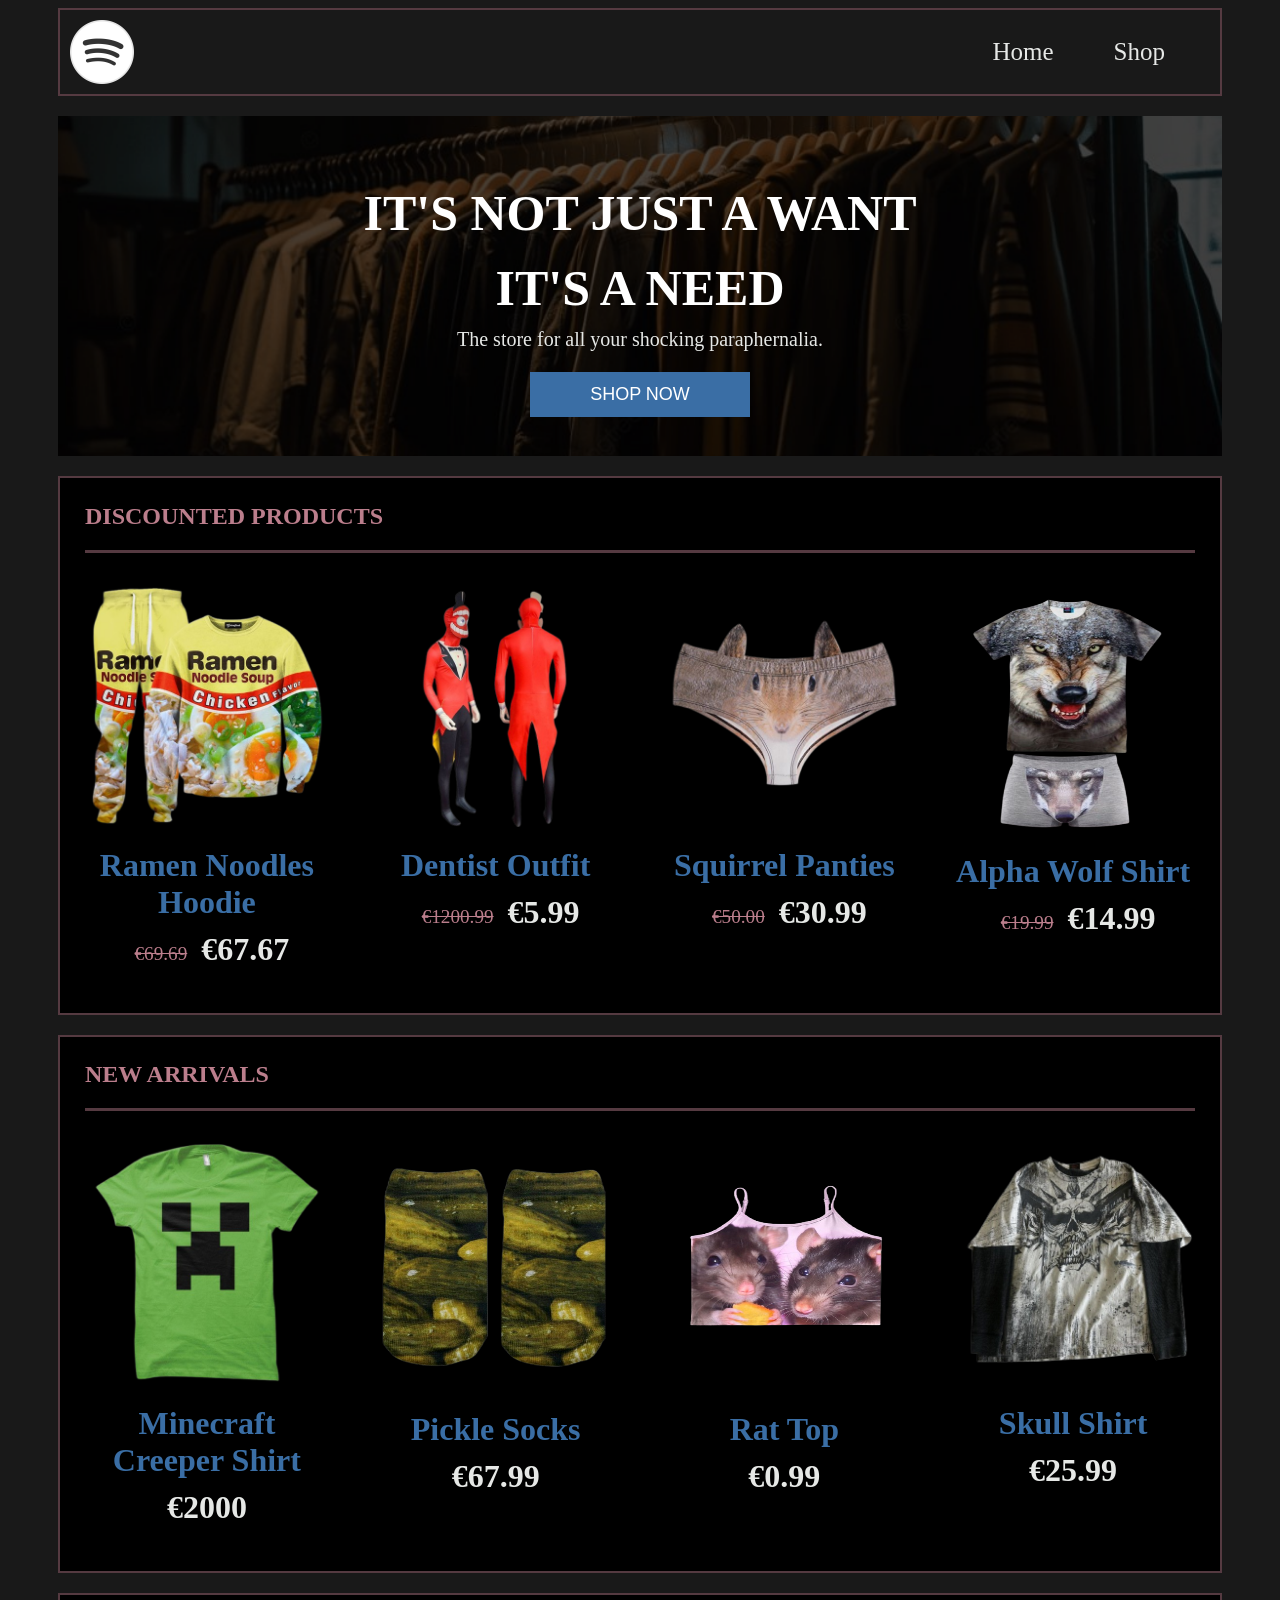
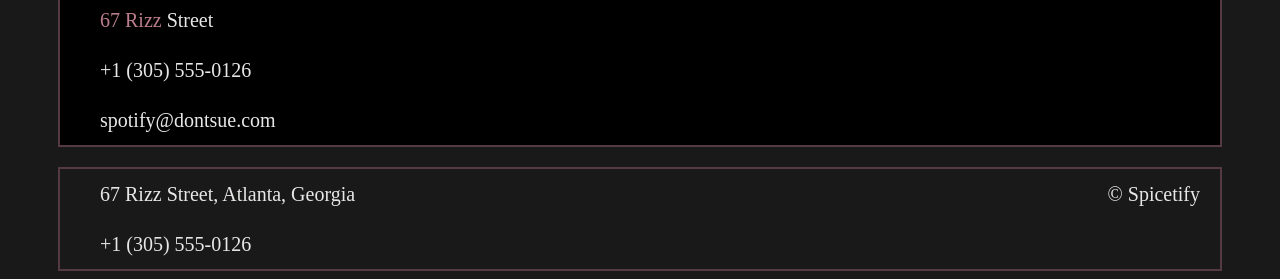
<file: index.html>
<!-- THIS IS FOR THE STORE MAIN PAGE -->

<!DOCTYPE html>
<html lang="en">
<head>
    <meta charset="UTF-8">
    <meta name="viewport" content="width=device-width, initial-scale=1.0">
    <link rel="stylesheet" href="style.css">
    <title>Homepage</title>
</head>
<body>
    <header>
        <div>
            <img src="images/Logo (2).png" alt="Kompānijas Logo">
            <nav aria-label="HeaderBar">
                <a href="index.html">Home</a>
                <a href="store.html">Shop</a>
            </nav>
        </div>
    </header>
    <article class="HeroSection">
        <h1>IT'S NOT JUST A WANT<br>
            IT'S A NEED</h1>
        <p>The store for all your shocking paraphernalia.</p>
        <button>SHOP NOW</button>
    </article>
    <section class="DiscountedProducts">
        <h2>DISCOUNTED PRODUCTS</h2>
        <hr></hr>
        <div class="DiscProductShowcase">
            <figure>
                <img src="images/RamenNoodles-removebg-preview.png" alt="Apparel with ramen noodles on it">
                <section>
                    <figcaption class="ProductCaption">Ramen Noodles Hoodie</figcaption>
                    <figcaption>
                        <span class="OldPrice">€69.69</span>
                        <span class="NewPrice">€67.67</span>
                    </figcaption>
                </section>
            </figure>
            <figure>
                <img src="images/CaineOutfitShowcase-removebg-preview.png" alt="Cartoon Character Cosplay">
                <section>
                    <figcaption class="ProductCaption">Dentist Outfit</figcaption>
                    <figcaption>
                        <span class="OldPrice">€1200.99</span>
                        <span class="NewPrice">€5.99</span>
                    </figcaption>
                </section>
            </figure>
            <figure>
                <img src="images/Squirrel.png" alt="Squirrel panties">
                <section>
                    <figcaption class="ProductCaption">Squirrel Panties</figcaption>
                    <figcaption>
                        <span class="OldPrice">€50.00</span>
                        <span class="NewPrice">€30.99</span>
                    </figcaption>
                </section>
            </figure>
            <figure>
                <img src="images/Alpha-removebg-preview.png" alt="An alpha wolf printed shirt">
                <section>
                    <figcaption class="ProductCaption">Alpha Wolf Shirt</figcaption>
                    <figcaption>
                        <span class="OldPrice">€19.99</span>
                        <span class="NewPrice">€14.99</span>
                    </figcaption>
                </section>
            </figure>
        </div>
    </section>
    <section class="NewArrivals">
        <h2>NEW ARRIVALS</h2>
        <hr></hr>
        <div class="NewArrivalsShowcase">
            <figure>
                <img src="images/MinecraftShirt.png" alt="Minecraft Shirt with a Creeper on it">
                <section>
                    <figcaption class="ProductCaption">Minecraft Creeper Shirt</figcaption>
                    <figcaption>€2000</figcaption>
                </section>
            </figure>
            <figure>
                <img src="images/PickleSocks.png" alt="Socks with pickles on them">
                <section>
                    <figcaption class="ProductCaption">Pickle Socks</figcaption>
                    <figcaption>€67.99</figcaption>
                </section>
            </figure>
            <figure>
                <img src="images/RatTop.png" alt="Top with two rats lovingly on it">
                <section>
                    <figcaption class="ProductCaption">Rat Top</figcaption>
                    <figcaption>€0.99</figcaption>
                </section>
            </figure>
            <figure>
                <img src="images/Skullshirt.png" alt="Shirt with a skull on it">
                <section>
                    <figcaption class="ProductCaption">Skull Shirt</figcaption>
                    <figcaption>€25.99</figcaption>
                </section>
            </figure>
        </div>
    </section>
    <footer>
        <p>
            <span id="AddressNumber">67 Rizz</span> 
            <span>Street</span>
        </p>
        <p>+1 (305) 555-0126</p>
        <p>spotify@dontsue.com</p>       
    </footer>
    <footer class="Footer2">
        <div class="FooterContainer">
            <p>67 Rizz Street, Atlanta, Georgia</p>
            <p>&copy; Spicetify</p>
        </div>
        <p>+1 (305) 555-0126</p>
    </footer>
</body>
</html>
</file>
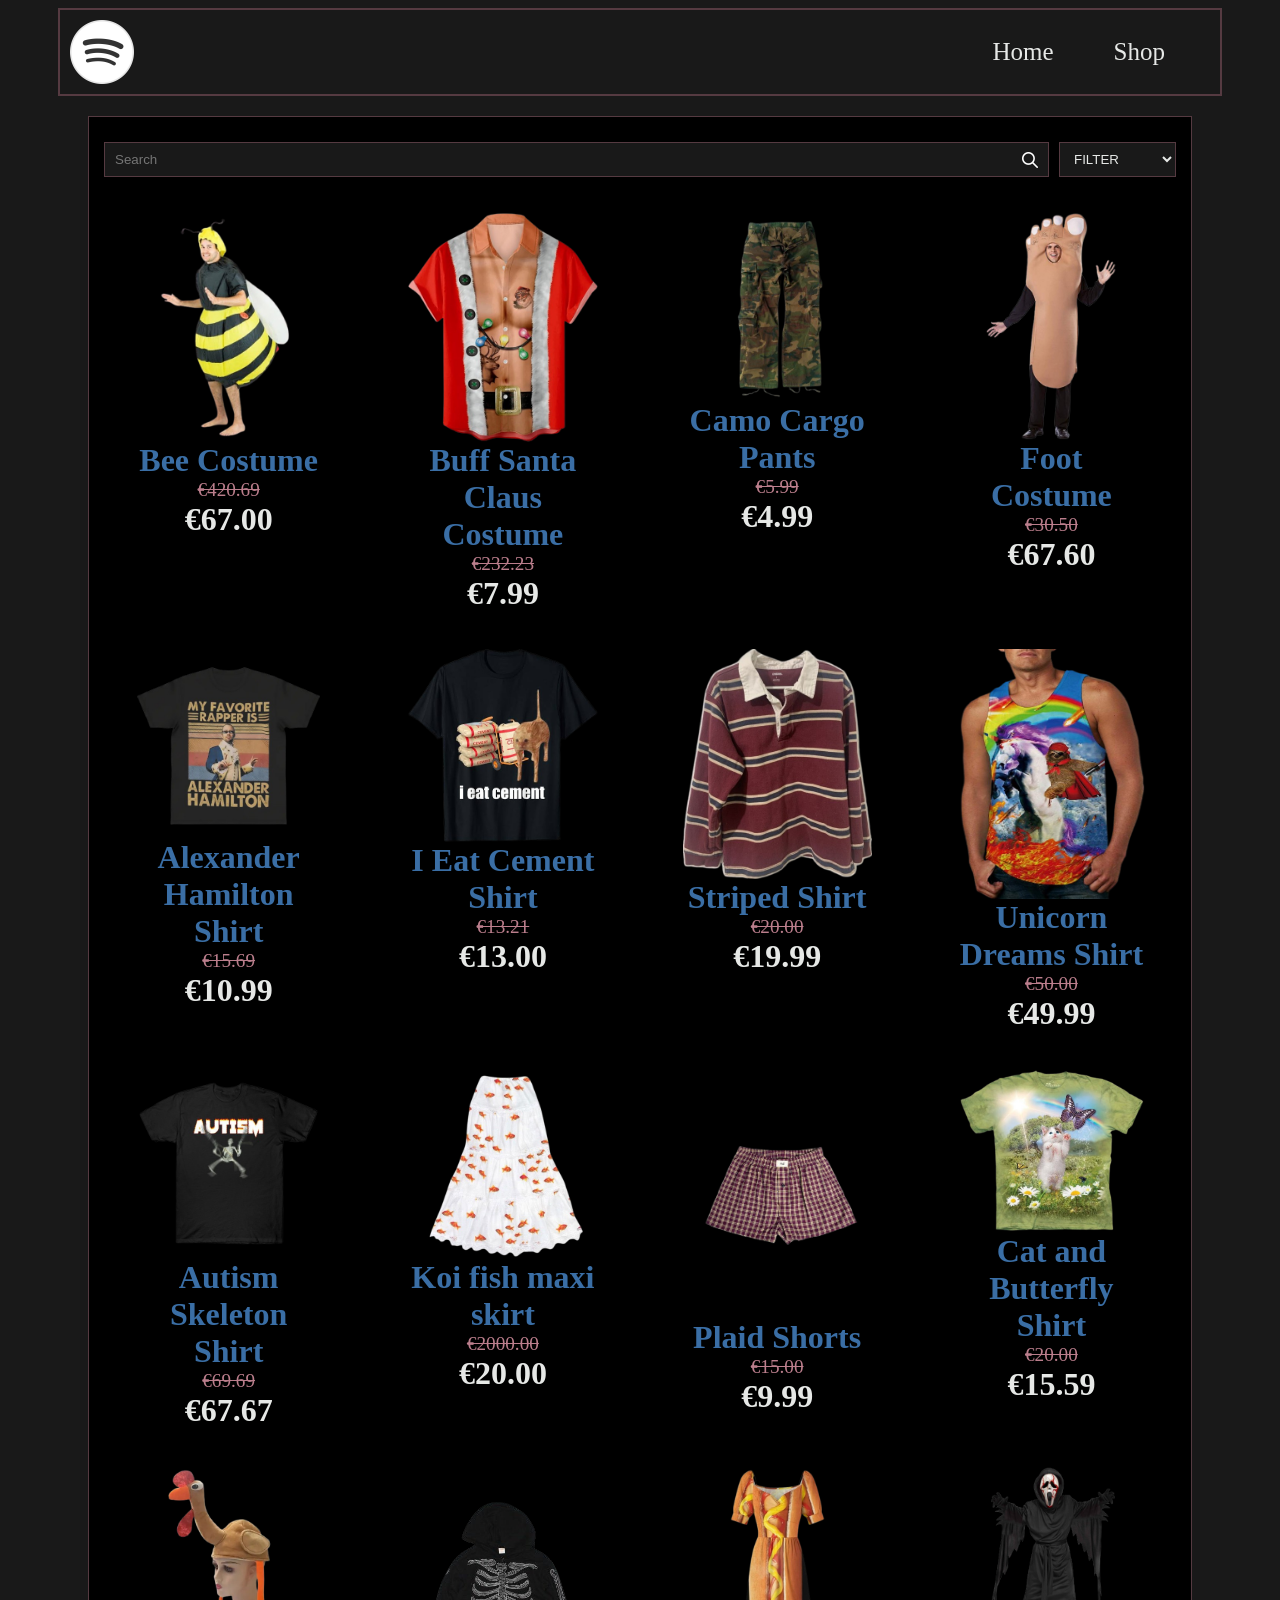
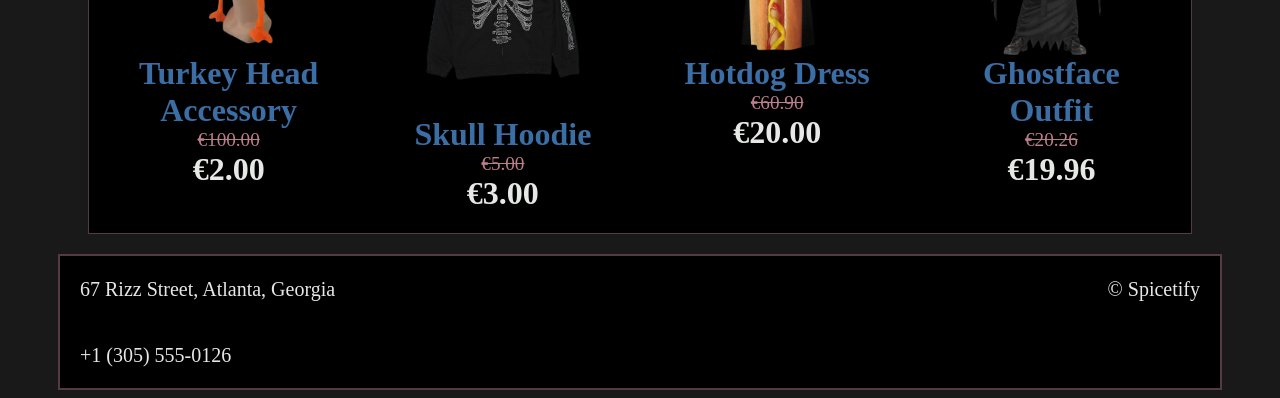
<file: store.html>
<!-- THIS IS FOR THE STORE ITSELF -->

<!DOCTYPE html>
<html lang="en">
<head>
    <meta charset="UTF-8">
    <meta name="viewport" content="width=device-width, initial-scale=1.0">
    <link rel="stylesheet" href="style2.css">
    <title>Catalogue</title>
</head>
<body>
    <header>
        <div>
            <img src="images/Logo (2).png" alt="Kompānijas Logo">
            <nav aria-label="HeaderBar">
                <a href="index.html">Home</a>
                <a href="store.html">Shop</a>
            </nav>
        </div>
    </header>
    <section class="Catalogue">
        <div id="SearchAndFilter">
            <input type="search" id="SiteSearch" name="q" placeholder="Search" />
            <select id="DropDown">
                <option value="Placeholder">FILTER</option>
                <option value="option2">Idk</option>
                <option value="option3">FromGoogle</option>
            </select>
        </div>
            <div class="CatalogueShowcase">
                <figure>
                    <img src="images/BeeCostume-removebg-preview.png" alt="Bee Costume">
                    <section>
                        <figcaption class="ProductCaption">Bee Costume</figcaption>
                        <div>
                            <figcaption class="OldPrice">€420.69</figcaption>
                            <figcaption class="NewPrice">€67.00</figcaption>
                        </div>
                    </section>
                </figure>
                <figure>
                    <img src="images/BuffClaus-removebg-preview.png" alt="Buff Santa Claus costume">
                    <section>
                        <figcaption class="ProductCaption">Buff Santa Claus Costume</figcaption>
                        <div>
                            <figcaption class="OldPrice">€232.23</figcaption>
                            <figcaption class="NewPrice">€7.99</figcaption>
                        </div>
                    </section>
                </figure>
                <figure>
                    <img src="images/CamoCargoPants (Small).png" alt="Camo Cargo Pants">
                    <section>
                        <figcaption class="ProductCaption">Camo Cargo Pants</figcaption>
                        <div>
                            <figcaption class="OldPrice">€5.99</figcaption>
                            <figcaption class="NewPrice">€4.99</figcaption>
                        </div>
                    </section>
                </figure>
                <figure>
                    <img src="images/FootCostume-removebg-preview.png" alt="Foot Costume">
                    <section>
                        <figcaption class="ProductCaption">Foot Costume</figcaption>
                        <div>
                            <figcaption class="OldPrice">€30.50</figcaption>
                            <figcaption class="NewPrice">€67.60</figcaption>
                        </div>
                    </section>
                </figure>
                <figure>
                    <img src="images/HamiltonShirt-removebg-preview.png" alt="A shirt with Lin-Manuel Miranda on it">
                    <section>
                        <figcaption class="ProductCaption">Alexander Hamilton Shirt</figcaption>
                        <div>
                            <figcaption class="OldPrice">€15.69</figcaption>
                            <figcaption class="NewPrice">€10.99</figcaption>
                        </div>
                    </section>
                </figure>
                <figure>
                    <img src="images/IEatCementShirt-removebg-preview.png" alt="A shirt with the text 'I eat cement">
                    <section>
                        <figcaption class="ProductCaption">I Eat Cement Shirt</figcaption>
                        <div>
                            <figcaption class="OldPrice">€13.21</figcaption>
                            <figcaption class="NewPrice">€13.00</figcaption>
                        </div>
                    </section>
                </figure>
                <figure>
                    <img src="images/StripedShirt.png" alt="A shirt with stripes on it">
                    <section>
                        <figcaption class="ProductCaption">Striped Shirt</figcaption>
                        <div>
                            <figcaption class="OldPrice">€20.00</figcaption>
                            <figcaption class="NewPrice">€19.99</figcaption>
                        </div>
                    </section>
                </figure>
                <figure>
                    <img src="images/UnicornDreams-removebg-preview.png" alt="A shirt with a unicorn on it">
                    <section>
                        <figcaption class="ProductCaption">Unicorn Dreams Shirt</figcaption>
                        <div>
                            <figcaption class="OldPrice">€50.00</figcaption>
                            <figcaption class="NewPrice">€49.99</figcaption>
                        </div>
                    </section>
                </figure>
                <figure>
                    <img src="images/AutismShirt.png" alt="A shirt with the text 'autism' on it and a skeleton">
                    <section>
                        <figcaption class="ProductCaption">Autism Skeleton Shirt</figcaption>
                        <div>
                            <figcaption class="OldPrice">€69.69</figcaption>
                            <figcaption class="NewPrice">€67.67</figcaption>
                        </div>
                    </section>
                </figure>
                <figure>
                    <img src="images/koifishmaxiskirt-removebg-preview.png" alt="A skirt with a koi fish pattern on it">
                    <section>
                        <figcaption class="ProductCaption">Koi fish maxi skirt</figcaption>
                        <div>
                            <figcaption class="OldPrice">€2000.00</figcaption>
                            <figcaption class="NewPrice">€20.00</figcaption>
                        </div>
                    </section>
                </figure>
                <figure>
                    <img src="images/PlaidShorts-removebg-preview.png" alt="Plaid red shorts">
                    <section>
                        <figcaption class="ProductCaption">Plaid Shorts</figcaption>
                        <div>
                            <figcaption class="OldPrice">€15.00</figcaption>
                            <figcaption class="NewPrice">€9.99</figcaption>
                        </div>
                    </section>
                </figure>
                <figure>
                    <img src="images/ShirtCatButterfly-removebg-preview.png" alt="A shirt with a cat chasing a butterfly on it">
                    <section>
                        <figcaption class="ProductCaption">Cat and Butterfly Shirt</figcaption>
                        <div>
                            <figcaption class="OldPrice">€20.00</figcaption>
                            <figcaption class="NewPrice">€15.59</figcaption>
                        </div>
                    </section>
                </figure>
                <figure>
                    <img src="images/TurkeyHead-removebg-preview.png" alt="An accessory that looks like a turkey head">
                    <section>
                        <figcaption class="ProductCaption">Turkey Head Accessory</figcaption>
                        <div>
                            <figcaption class="OldPrice">€100.00</figcaption>
                            <figcaption class="NewPrice">€2.00</figcaption>
                        </div>
                    </section>
                </figure>
                <figure>
                    <img src="images/SkullHoodie-removebg-preview.png" alt="A hoodie with a skull on it">
                    <section>
                        <figcaption class="ProductCaption">Skull Hoodie</figcaption>
                        <div>
                            <figcaption class="OldPrice">€5.00</figcaption>
                            <figcaption class="NewPrice">€3.00</figcaption>
                        </div>
                    </section>
                </figure>
                <figure>
                    <img src="images/HotdogDress-removebg-preview.png" alt="A dress that looks like a hotdog">
                    <section>
                        <figcaption class="ProductCaption">Hotdog Dress</figcaption>
                        <div>
                            <figcaption class="OldPrice">€60.90</figcaption>
                            <figcaption class="NewPrice">€20.00</figcaption>
                        </div>
                    </section>
                </figure>
                <figure>
                    <img src="images/Ghostface-removebg-preview.png" alt="A Halloween outfit featuring 'Ghostface' from the Scream movies">
                    <section>
                        <figcaption class="ProductCaption">Ghostface Outfit</figcaption>
                        <div>
                            <figcaption class="OldPrice">€20.26</figcaption>
                            <figcaption class="NewPrice">€19.96</figcaption>
                        </div>
                    </section>
                </figure>
            </div>
    </section>
    <footer>
        <div class="FooterContainer">
            <p>67 Rizz Street, Atlanta, Georgia</p>
            <p>&copy; Spicetify</p>
        </div>
        <p>+1 (305) 555-0126</p>
    </footer>
</body>
</html>
</file>
<file: style.css>
/* General */
h1, h2, p, nav, h2, figcaption {
    font-family: Trebuchet MS;
    color: #E6E8E6;
}

p {
    font-size: 20px;
    font-weight: 300;
    line-height: 1.3;
}

body {
    overflow-x: hidden;
    background-color: #191919;
}

h2 { 
    padding-left: 20px;
    color: #BB7E8C;
}

hr {
    border: none;
    border-top: 3px solid #553A41;
    margin: 10px 20px 10px 20px;
}

/* headerblock CSS */   

header div {
    display: flex;
    justify-content: space-between;
    padding: 5px;
    margin-left: 50px;
    margin-right: 50px;
    background: #191919;
    border: 2px solid #553A41;
}

a { 
    text-decoration: none;
    font-size: 25px;
    color: #E6E8E6;
    margin-right: 50px;
}

a+a {
    margin-left: 10px;
}

header img {
    padding: 5px;
    width: clamp(50px, 5vw, 80px);
    height: auto;
}

nav {
    display: flex;
    align-items: center;
}

/* HERO section CSS */

.HeroSection {
    text-align: center;
    min-height: 300px;
    line-height: 50px;
    padding: 20px;
    margin: 20px 50px 0px 50px;
    background-image: url("images/HeaderBackground.png");
    background-size: cover;
    background-position: center;
}

.HeroSection p, 
.HeroSection h1 {
    margin: 0;
}

.HeroSection h1 {
    margin-top: 40px;
    font-size: 50px;
    line-height: 1.5;
    color: white;
}

.HeroSection p {
    color: #E6E8E6;
}

.HeroSection button {
    margin-top: 20px;
    padding: 10px 20px;
    font-size: 18px;
    background-color: #3A6EA5;
    color: white;
    border: none;
    cursor: pointer;
    width: 220px;
    height: 45px;
}

/* Discounted Products */   

.DiscountedProducts {
    margin: 20px 50px 0px 50px;
    padding: 5px;
    background: #000000;
    border: 2px solid #553A41;
}

.DiscProductShowcase {
    display: grid;
    grid-template-columns: repeat(auto-fit, minmax(250px, 1fr));
    gap: 5px;
    margin: 0;
}

figure {
    display: flex;
    flex-direction: column;
    align-items: center; 
    margin: 20px;
}

figure img {
    width: 100%;
    max-width: 250px;
    height: auto;
    max-height: 250px;
}

.OldPrice {
    color: #BB7E8C;
    font-size: larger;
    font-weight: 300;
    padding-inline: 10px;
    text-decoration: line-through;
}

.NewPrice {
    color: #E6E8E6;
    font-weight: bolder;
    font-size: xx-large;
}

figcaption {
    padding-top: 10px;
    text-align: center;
    color: #E6E8E6;
}

section {
    margin: 10px 0px 20px 0px;
}

/* New Arrivals */

.NewArrivals {
    padding: 5px;
    margin: 20px 50px 0px 50px;
    background: #000000;
    border: 2px solid #553A41;
}

.NewArrivalsShowcase {
    display: grid;
    grid-template-columns: repeat(auto-fit, minmax(250px, 1fr));
    gap: 5px;
    margin: 0;
}

.ProductCaption {
    font-size: 2rem;
    font-weight: bold;
    color: #3A6EA5;
}

.NewArrivalsShowcase figcaption:not(.ProductCaption) {
    font-size: 2rem;
    color: #E6E8E6;
    font-weight: bolder;
}

/* Footer 1 */

footer {
    display: flex;
    justify-content: left;
    flex-direction: column;
    padding: 0px 20px 0px 20px;
    margin: 20px 50px 0px 50px;
    background: #000000;
    border: 2px solid #553A41;
}

footer p {
    line-height: 0.5;
    margin-left: 20px;
    color: #E6E8E6;
}

#AddressNumber {
    font-weight: bolder;
    color: #BB7E8C;
}

.FooterContainer {
    display: flex;
    justify-content: space-between;
}

.Footer2 {
    background-color: #191919;
}

.Footer2 p {
    color: #E6E8E6;
}

/* Animations */
figure:hover {
    transform: scale(1.05);
    transition: transform 0.3s ease-in-out;
}

a:hover {
    color: #BB7E8C;
    transform: scale(1.05);
    transition: color 0.3s ease-in-out;
}

button:hover {
    background-color: #E6E8E6;
    color: #553A41;
    transform: scale(1.05);
    transition: background-color 0.3s ease-in-out, transform 0.3s ease-in-out;
}
</file>
<file: style2.css>
/* General */
h1, h2, p, nav, h2, figcaption {
    font-family: Trebuchet MS;
    color: #E6E8E6;
}

p {
    font-size: 20px;
    font-weight: 300;
    line-height: 1.3;
}

body {
    overflow-x: hidden;
    background-color: #191919;
}

/* headerblock CSS */   

header div {
    display: flex;
    justify-content: space-between;
    padding: 5px;
    margin-left: 50px;
    margin-right: 50px;
    background: #191919;
    border: 2px solid #553A41;
}

a { 
    text-decoration: none;
    font-size: 25px;
    color: #E6E8E6;
    margin-right: 50px;
}

a+a {
    margin-left: 10px;
}

header img {
    padding: 5px;
    width: clamp(50px, 5vw, 80px);
    height: auto;
}

nav {
    display: flex;
    align-items: center;
}


/* Search and Filter CSS */
#SiteSearch {
    height: 35px;
    width: 100%;
    border: 1px solid #553A41;
    margin-left: 10px;
    padding-left: 10px;
    padding-right: 30px;
    background-image: url("images/search.png");
    background-size: 16px;
    background-repeat: no-repeat;
    background-position: right 10px center;
    background-color: #191919;
    color: #E6E8E6;
}

#DropDown {
    height: 35px;
    width: 120px;
    border: 1px solid #553A41;
    padding-left: 10px;
    padding-right: 10px;
    margin-right: 10px;
    background-color: #191919;
    color: #E6E8E6;
    
}

#SearchAndFilter {
    padding-top: 20px;
    display: flex;
    justify-content: center;
    gap: 10px;
    margin-bottom: 20px;
}

/* Catalogue CSS */
.Catalogue {
    padding: 5px;
    margin: 20px 80px 0px 80px;
    background: #000000;
    border: 1px solid #553A41;
}

.CatalogueShowcase {
    display: grid;
    grid-template-columns: repeat(4, 1fr);
    gap: 5px;
}

figure {
    display: flex;
    flex-direction: column;
    align-items: center;
    text-align: center;
}

figure img {
    width: 100%;
    max-width: 250px;
    height: auto;
    max-height: 250px;
}

figure div {
    display: flex;
    justify-content: center;
    flex-direction: column;
}

.OldPrice {
    color: #BB7E8C;
    font-size: larger;
    font-weight: 300;
    text-decoration: line-through;
}

.NewPrice {
    color: #E6E8E6;
    font-weight: bolder;
    font-size: xx-large;
}

.ProductCaption {
    color: #3A6EA5;
    font-weight: bold;
    font-size: 2rem;
}

/* Footer */

footer {
    display: flex;
    justify-content: left;
    flex-direction: column;
    padding: 0px 20px 0px 20px;
    margin: 20px 50px 0px 50px;
    background: #000000;
    border: 2px solid #553A41;
}

.FooterContainer {
    display: flex;
    justify-content: space-between;
}

footer p {
    color: #E6E8E6;
}

/* Animations */
figure:hover {
    transform: scale(1.05);
    transition: transform 0.3s ease-in-out;
}

a:hover {
    color: #BB7E8C;
    transform: scale(1.05);
    transition: color 0.3s ease-in-out;
}
</file>
